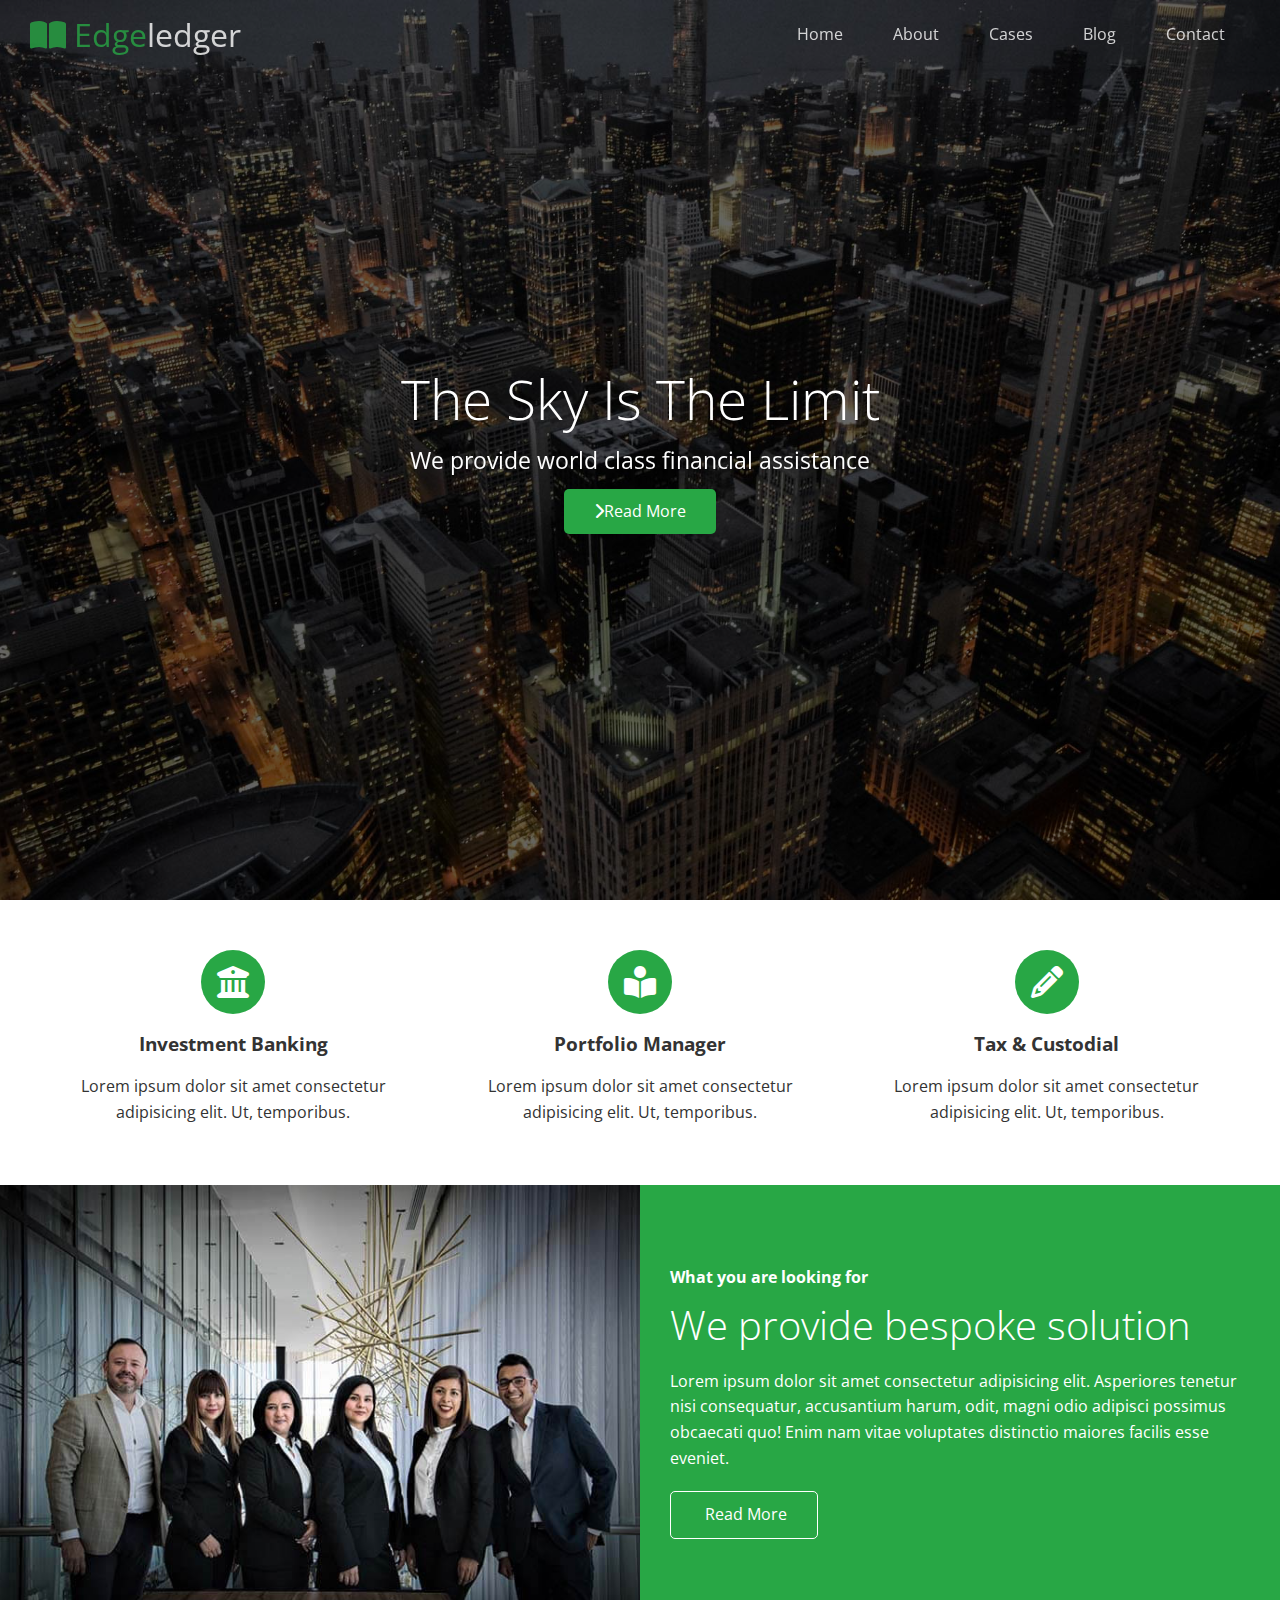
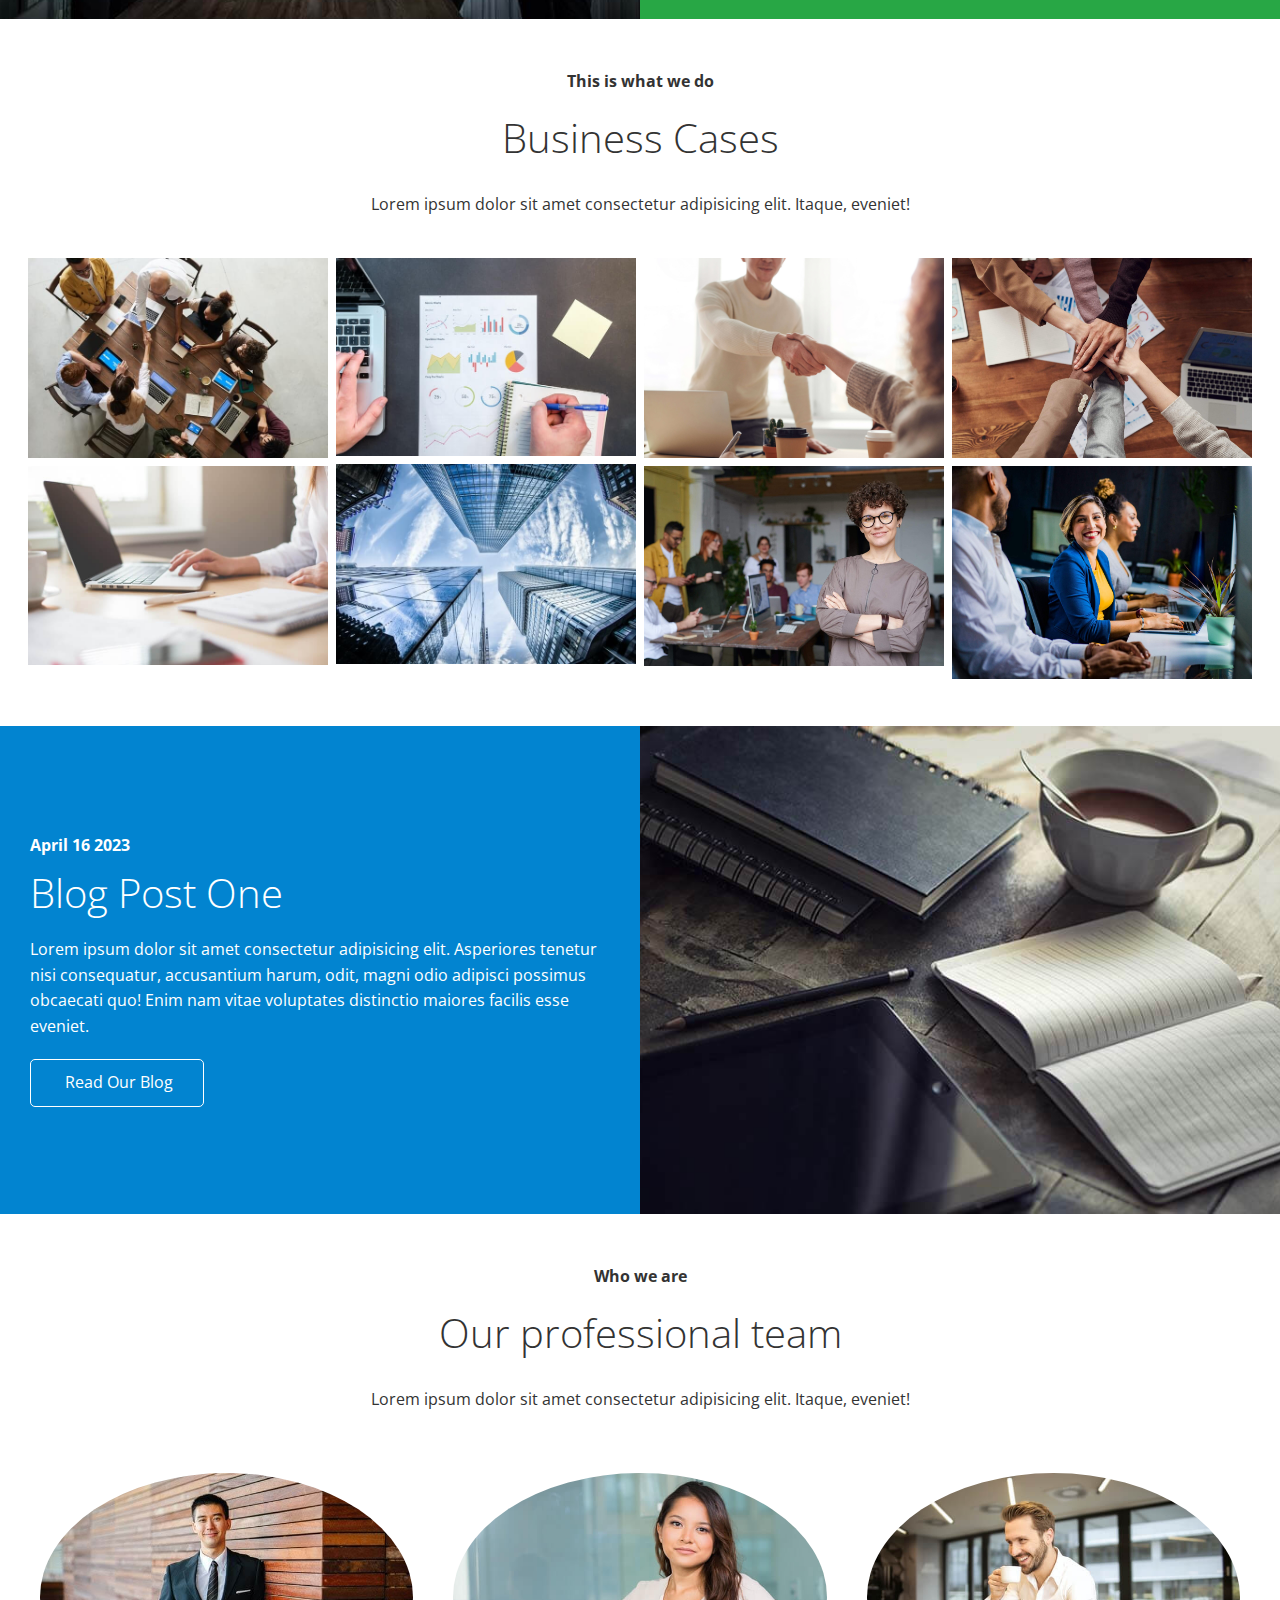
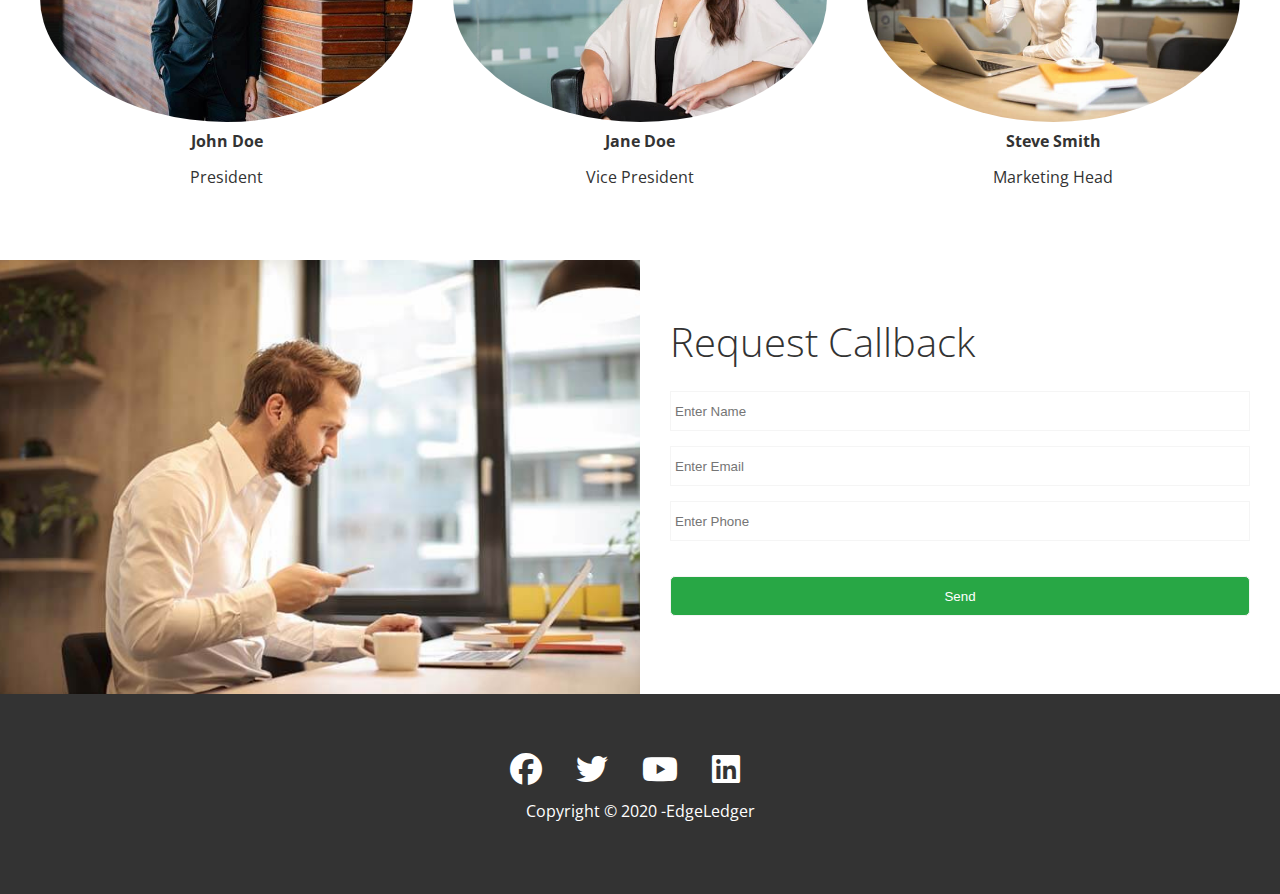
<file: index.html>
<!DOCTYPE html>
<html lang="en">

<head>
  <meta charset="UTF-8">
  <meta http-equiv="X-UA-Compatible" content="IE=edge">
  <meta name="viewport" content="width=device-width, initial-scale=1.0" />
  <link rel="shortcut icon" type="image/x-icon" href="/favicon.ico" />
  <link rel="stylesheet" href="https://cdnjs.cloudflare.com/ajax/libs/font-awesome/6.1.2/css/all.min.css"
    crossorigin="anonymous" referrerpolicy="no-referrer" />
  <link rel="stylesheet" href="css/lightbox.min.css" />
  <link rel="stylesheet" href="css/utilities.css" />
  <link rel="stylesheet" href="css/style.css" />
  <title>Welcome To Edgeledger</title>
</head>

<body id="home">
  <header class="hero">
    <div id="navbar" class="navbar top">
      <h1 class="logo">
        <span class="text-primary"><i class="fas fa-book-open"></i>
          Edge</span>ledger
      </h1>
      <nav>
        <ul>
          <li><a href="#home">Home</a></li>
          <li><a href="#about">About</a></li>
          <li><a href="#cases">Cases</a></li>
          <li><a href="#blog">Blog</a></li>
          <li><a href="#contact">Contact</a></li>
        </ul>
      </nav>
    </div>

    <div class="content">
      <h1>The Sky Is The Limit</h1>
      <p>We provide world class financial assistance</p>
      <a href="#about" class="btn"><i class="fas fa-chevron-right"></i>Read More</a>
    </div>
  </header>
  <!-- About: Icons -->
  <main>
    <section id="about" class="icons bg-light">
      <div class="flex-items">
        <div>
          <i class="fas fa-university fa-2x"></i>
          <div>
            <h3>Investment Banking</h3>
            <p>Lorem ipsum dolor sit amet consectetur
              adipisicing elit. Ut, temporibus.</p>
          </div>
        </div>
        <div>
          <i class="fas fa-book-reader fa-2x"></i>
          <div>
            <h3>Portfolio Manager</h3>
            <p>Lorem ipsum dolor sit amet consectetur
              adipisicing elit. Ut, temporibus.</p>
          </div>
        </div>
        <div>
          <i class="fas fa-pencil-alt fa-2x"></i>
          <div>
            <h3>Tax & Custodial</h3>
            <p>Lorem ipsum dolor sit amet consectetur
              adipisicing elit. Ut, temporibus.</p>
          </div>
        </div>
      </div>
    </section>

    <!-- About: Solutions -->
    <section class="solutions flex-columns">
      <div class="row">
        <div class="column">
          <div class="column-1">
            <img src="images/home/people.jpg" alt="">
          </div>
        </div>
        <div class="column">
          <div class="column-2 bg-primary">
            <h4>What you are looking for</h4>
            <h2>We provide bespoke solution</h2>
            <p>Lorem ipsum dolor sit amet consectetur adipisicing elit.
              Asperiores tenetur nisi consequatur, accusantium harum, odit,
              magni odio adipisci possimus obcaecati quo! Enim nam vitae
              voluptates distinctio maiores facilis esse eveniet.
            </p>
            <a href="" class="btn btn-outline">
              <i class="fas fa-chevron"></i>
              Read More
            </a>
          </div>
        </div>
      </div>
    </section>

    <!-- Cases  -->
    <section id="cases" class="cases flex-grid section-padding">
      <header class="section-header">
        <h4>This is what we do</h4>
        <h2>Business Cases</h2>
        <p>Lorem ipsum dolor sit amet consectetur adipisicing elit.
          Itaque, eveniet!</p>
      </header>
      <div class="row">
        <div class="column">
          <a href="images/cases/cases1.jpg" data-lightbox="cases" data-title="Lorem ipsum dolor sit amet consectetur adipisicing elit.
            Itaque, eveniet">
            <img src="images/cases/cases1.jpg" alt="" />
          </a>

          <a href="images/cases/cases2.jpg" data-lightbox="cases" data-title="Lorem ipsum dolor sit amet consectetur adipisicing elit.
            Itaque, eveniet">
            <img src="images/cases/cases2.jpg" alt="" />
          </a>

        </div>
        <div class="column">
          <a href="images/cases/cases3.jpg" data-lightbox="cases" data-title="Lorem ipsum dolor sit amet consectetur adipisicing elit.
            Itaque, eveniet">
            <img src="images/cases/cases3.jpg" alt="" />
          </a>

          <a href="images/cases/cases4.jpg" data-lightbox="cases" data-title="Lorem ipsum dolor sit amet consectetur adipisicing elit.
            Itaque, eveniet">
            <img src="images/cases/cases4.jpg" alt="" />
          </a>

        </div>
        <div class="column">
          <a href="images/cases/cases5.jpg" data-lightbox="cases" data-title="Lorem ipsum dolor sit amet consectetur adipisicing elit.
            Itaque, eveniet">
            <img src="images/cases/cases5.jpg" alt="" />
          </a>

          <a href="images/cases/cases6.jpg" data-lightbox="cases" data-title="Lorem ipsum dolor sit amet consectetur adipisicing elit.
            Itaque, eveniet">
            <img src="images/cases/cases6.jpg" alt="" />
          </a>

        </div>
        <div class="column">
          <a href="images/cases/cases7.jpg" data-lightbox="cases" data-title="Lorem ipsum dolor sit amet consectetur adipisicing elit.
            Itaque, eveniet">
            <img src="images/cases/cases7.jpg" alt="" />
          </a>

          <a href="images/cases/cases8.jpg" data-lightbox="cases" data-title="Lorem ipsum dolor sit amet consectetur adipisicing elit.
            Itaque, eveniet">
            <img src="images/cases/cases8.jpg" alt="" />
          </a>
        </div>
      </div>
    </section>

    <!-- Blog -->
    <section id="blog" class="blog flex-columns flex-reverse">
      <div class="row">
        <div class="column">
          <div class="column-1">
            <img src="images/home/blog.jpg" alt="">
          </div>
        </div>
        <div class="column">
          <div class="column-2 bg-secondary">
            <h4>April 16 2023</h4>
            <h2>Blog Post One</h2>
            <p>Lorem ipsum dolor sit amet consectetur adipisicing elit.
              Asperiores tenetur nisi consequatur, accusantium harum, odit,
              magni odio adipisci possimus obcaecati quo! Enim nam vitae
              voluptates distinctio maiores facilis esse eveniet.
            </p>
            <a href="blog.html" class="btn btn-outline">
              <i class="fas fa-chevron"></i>
              Read Our Blog
            </a>
          </div>
        </div>
      </div>
    </section>
    <!-- Team -->
    <section id="team" class="team  section-padding">
      <header class="section-header">
        <h4>Who we are</h4>
        <h2>Our professional team</h2>
        <p>Lorem ipsum dolor sit amet consectetur adipisicing elit.
          Itaque, eveniet!</p>
      </header>
      <div class="flex-items">
        <div>
          <img src="images/team/person1.jpg" alt="">
          <h4>John Doe</h4>
          <p>President</p>
        </div>
        <div>
          <img src="images/team/person2.jpg" alt="">
          <h4>Jane Doe</h4>
          <p>Vice President</p>
        </div>
        <div>
          <img src="images/team/person3.jpg" alt="">
          <h4>Steve Smith</h4>
          <p>Marketing Head</p>
        </div>
      </div>
      </div>
    </section>

    <!-- Contact -->
    <section id="contact" class="contact flex-columns">
      <div class="row">
        <div class="column">
          <div class="column-1">
            <img src="images/home/contact.jpg" alt="">
          </div>
        </div>
        <div class="column">
          <div class="column-2 bg-light">
            <h2>Request Callback</h2>
            <form action="" class="callback-form">
              <div class="form-control">
                <label for="name"></label>
                <input type="text" name="name" id="name" placeholder="Enter Name">
              </div>
              <div class="form-control">
                <label for="email"></label>
                <input type="email" name="email" id="email" placeholder="Enter Email">
              </div>
              <div class="form-control">
                <label for="phone"></label>
                <input type="phone" name="phone" id="phone" placeholder="Enter Phone">
              </div>
              <input type="submit" value="Send" id="submit" class="btn">
            </form>
          </div>
        </div>
      </div>
    </section>
  </main>
  <footer class="footer bg-dark">
    <div class="social">
      <a href="#"><i class="fab fa-facebook fa-2x"></i></a>
      <a href="#"><i class="fab fa-twitter fa-2x "></i></a>
      <a href="#"><i class="fab fa-youtube fa-2x"></i></a>
      <a href="#"><i class="fab fa-linkedin fa-2x"></i></a>
    </div>
    <p>Copyright &copy; 2020 -EdgeLedger </p>
  </footer>

  <script src="https://code.jquery.com/jquery-3.6.1.min.js"
    integrity="sha256-o88AwQnZB+VDvE9tvIXrMQaPlFFSUTR+nldQm1LuPXQ=" crossorigin="anonymous">
    </script>

  <script src="js/lightbox.min.js"></script>

  <script>
    const navbar = document.getElementById("navbar");
    let scrolled = false;

    window.onscroll = function () {
      if (window.pageYOffset > 100) {
        navbar.classList.remove("top");
        if (!scrolled) {
          navbar.style.transform = "translateY(-70px)";
        }
        setTimeout(function () {
          navbar.style.transform = "translateY(0)";
          scrolled = true;
        }, 200);
      } else {
        navbar.classList.add("top");
        scrolled = false;
      }
    };

    // Smooth Scrolling
    $("#navbar a, .btn").on('click', function (e) {
      if (this.hash != "") {
        e.preventDefault();

        const hash = this.hash;

        $('html, body').animate(
          {
            scrollTop: $(hash).offset().top - 100,
          },
          800

        );
      }
    });

  </script>
</body>

</html>
</file>
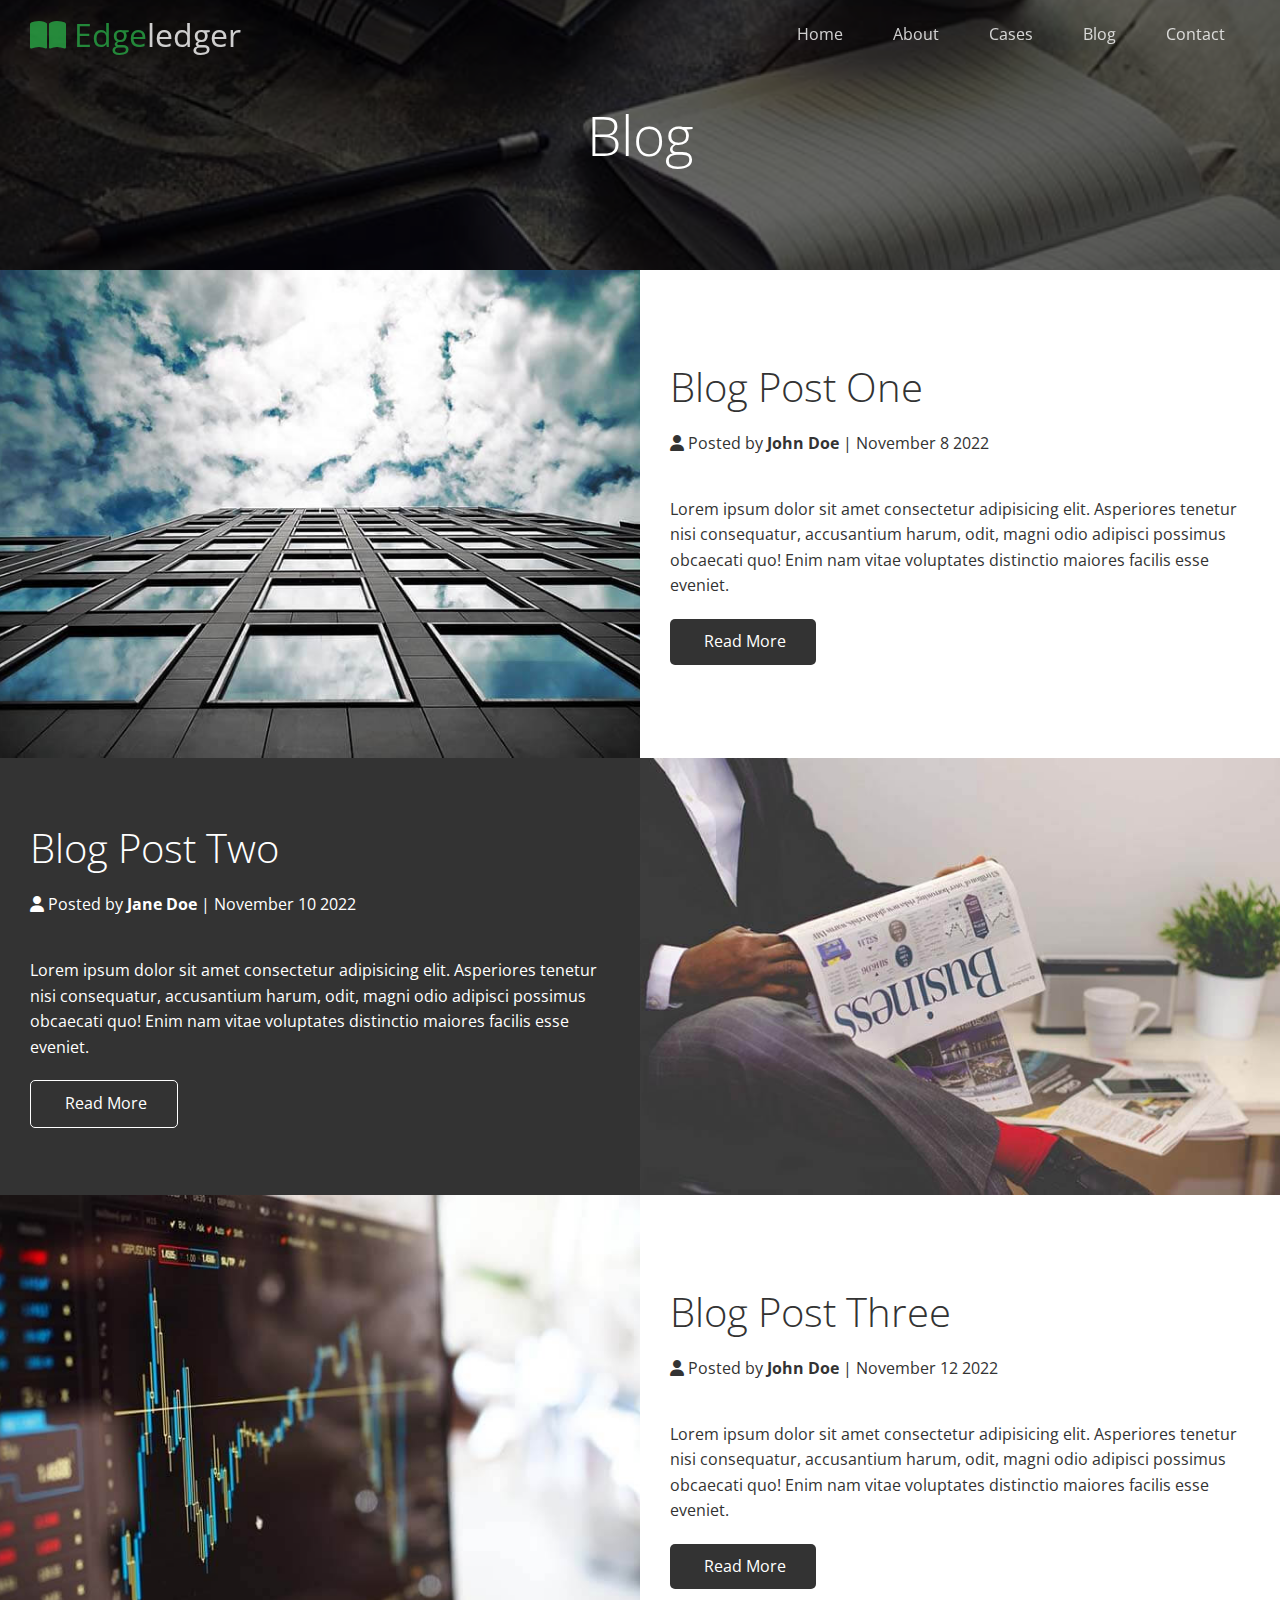
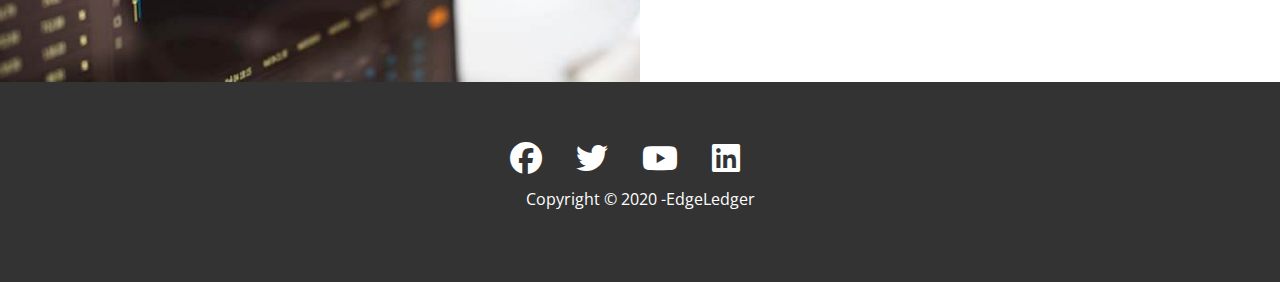
<file: blog.html>
<!DOCTYPE html>
<html lang="en">

<head>
  <meta charset="UTF-8">
  <meta http-equiv="X-UA-Compatible" content="IE=edge">
  <meta name="viewport" content="width=device-width, initial-scale=1.0">
  <link rel="stylesheet" href="https://cdnjs.cloudflare.com/ajax/libs/font-awesome/6.1.2/css/all.min.css"
    crossorigin="anonymous" referrerpolicy="no-referrer" />
  <link rel="stylesheet" href="css/utilities.css">
  <link rel="stylesheet" href="css/style.css">
  <title>Read Our Blog</title>
</head>

<body id="home">
  <header class="hero blog">
    <div id="navbar" class="navbar top">
      <h1 class="logo">
        <span class="text-primary"><i class="fas fa-book-open"></i>
          Edge</span>ledger
      </h1>
      <nav>
        <ul>
          <li><a href="index.html">Home</a></li>
          <li><a href="index.html#about">About</a></li>
          <li><a href="index.html#cases">Cases</a></li>
          <li><a href="index.html#blog">Blog</a></li>
          <li><a href="index.html#contact">Contact</a></li>
        </ul>
      </nav>
    </div>

    <div class="content">
      <h1>Blog</h1>


    </div>
  </header>

  <main>

    <article class="flex-columns">
      <div class="row">
        <div class="column">
          <div class="column-1">
            <img src="images/blogs/blog1.jpg" alt="">
          </div>
        </div>
        <div class="column">
          <div class="column-2 bg-light">
            <h2>Blog Post One </h2>
            <p class="meta">
              <i class="fas fa-user"></i> Posted by <strong>John
                Doe</strong> | November 8 2022
            </p>
            <p>Lorem ipsum dolor sit amet consectetur adipisicing elit.
              Asperiores tenetur nisi consequatur, accusantium harum, odit,
              magni odio adipisci possimus obcaecati quo! Enim nam vitae
              voluptates distinctio maiores facilis esse eveniet.
            </p>
            <a href="post.html" class="btn btn-dark">
              <i class="fas fa-chevron"></i>
              Read More
            </a>
          </div>
        </div>
      </div>
    </article>

    <article class="flex-columns flex-reverse">
      <div class="row">
        <div class="column">
          <div class="column-1">
            <img src="images/blogs/blog2.jpg" alt="">
          </div>
        </div>
        <div class="column">
          <div class="column-2 bg-dark">
            <h2>Blog Post Two </h2>
            <p class="meta">
              <i class="fas fa-user"></i> Posted by <strong>Jane
                Doe</strong> | November 10 2022
            </p>
            <p>Lorem ipsum dolor sit amet consectetur adipisicing elit.
              Asperiores tenetur nisi consequatur, accusantium harum, odit,
              magni odio adipisci possimus obcaecati quo! Enim nam vitae
              voluptates distinctio maiores facilis esse eveniet.
            </p>
            <a href="post.html" class="btn btn-outline">
              <i class="fas fa-chevron"></i>
              Read More
            </a>
          </div>
        </div>
      </div>
    </article>

    <article class="flex-columns">
      <div class="row">
        <div class="column">
          <div class="column-1">
            <img src="images/blogs/blog3.jpg" alt="">
          </div>
        </div>
        <div class="column">
          <div class="column-2 bg-light">
            <h2>Blog Post Three </h2>
            <p class="meta">
              <i class="fas fa-user"></i> Posted by <strong>John
                Doe</strong> | November 12 2022
            </p>
            <p>Lorem ipsum dolor sit amet consectetur adipisicing elit.
              Asperiores tenetur nisi consequatur, accusantium harum, odit,
              magni odio adipisci possimus obcaecati quo! Enim nam vitae
              voluptates distinctio maiores facilis esse eveniet.
            </p>
            <a href="post.html" class="btn btn-dark">
              <i class="fas fa-chevron"></i>
              Read More
            </a>
          </div>
        </div>
      </div>
    </article>

  </main>

  <footer class="footer bg-dark">
    <div class="social">
      <a href="#"><i class="fab fa-facebook fa-2x"></i></a>
      <a href="#"><i class="fab fa-twitter fa-2x "></i></a>
      <a href="#"><i class="fab fa-youtube fa-2x"></i></a>
      <a href="#"><i class="fab fa-linkedin fa-2x"></i></a>
    </div>
    <p>Copyright &copy; 2020 -EdgeLedger </p>
  </footer>
  <script>

    const navbar = document.getElementById("navbar");
    let scrolled = false;

    window.onscroll = function () {
      if (window.pageYOffset > 100) {
        navbar.classList.remove("top");
        if (!scrolled) {
          navbar.style.transform = "translateY(-70px)";
        }
        setTimeout(function () {
          navbar.style.transform = "translateY(0)";
          scrolled = true;
        }, 200);
      } else {
        navbar.classList.add("top");
        scrolled = false;
      }
    };

  </script>

</body>

</html>
</file>
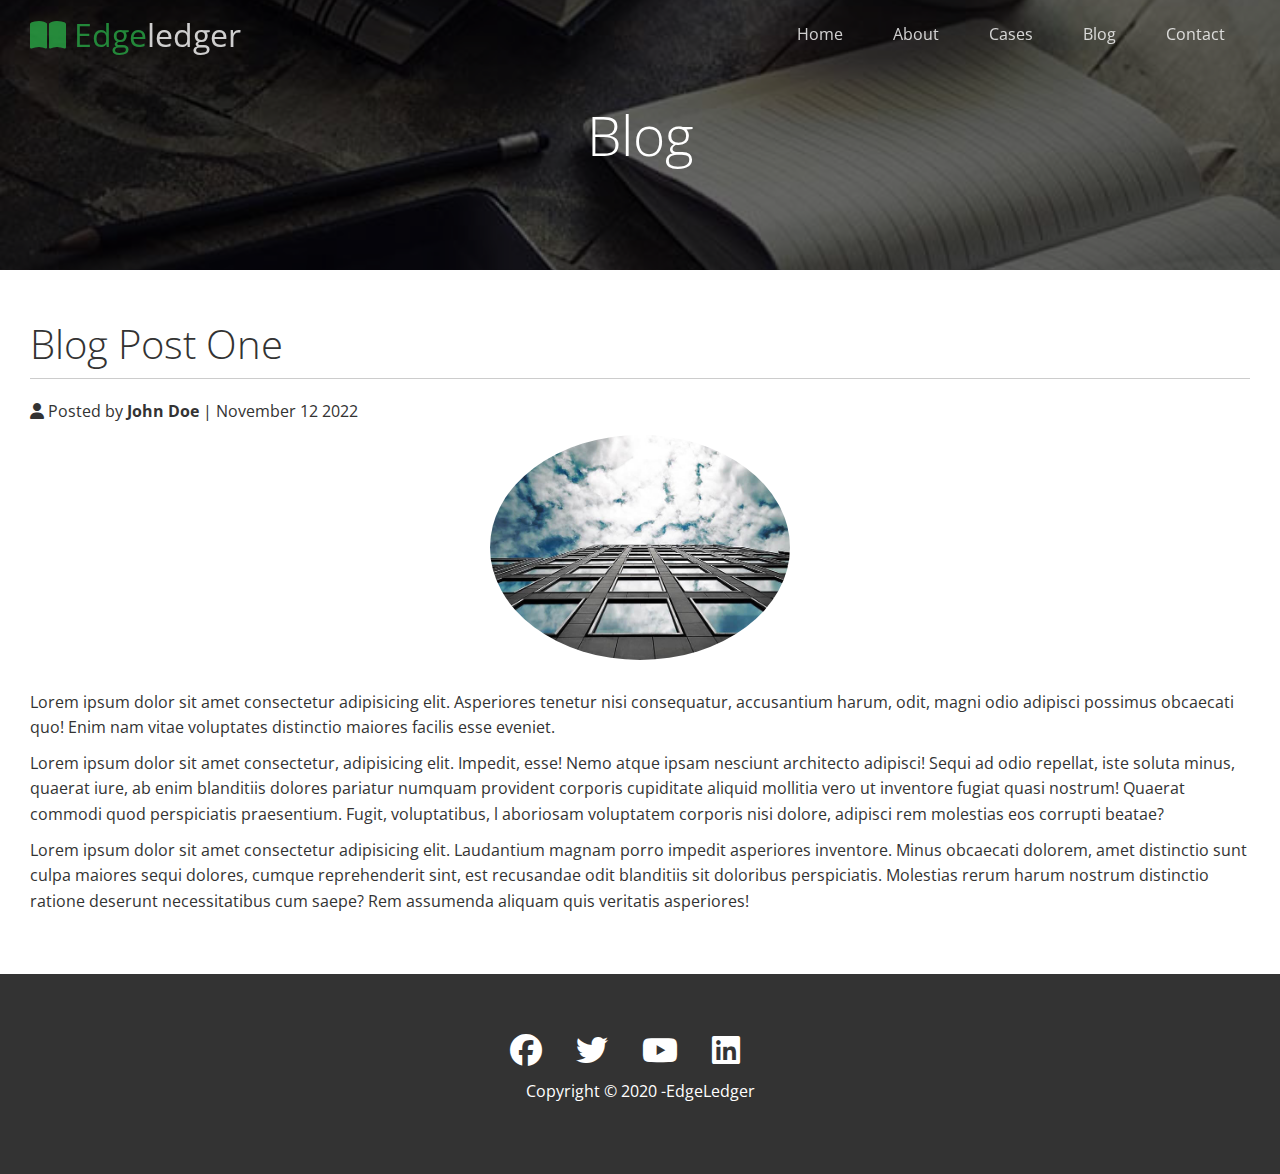
<file: post.html>
<!DOCTYPE html>
<html lang="en">

<head>
  <meta charset="UTF-8">
  <meta http-equiv="X-UA-Compatible" content="IE=edge">
  <meta name="viewport" content="width=device-width, initial-scale=1.0">
  <link rel="stylesheet" href="https://cdnjs.cloudflare.com/ajax/libs/font-awesome/6.1.2/css/all.min.css"
    crossorigin="anonymous" referrerpolicy="no-referrer" />
  <link rel="stylesheet" href="css/utilities.css">
  <link rel="stylesheet" href="css/style.css">
  <title>Post One</title>
</head>

<body id="home">
  <header class="hero blog">
    <div id="navbar" class="navbar top">
      <h1 class="logo">
        <span class="text-primary"><i class="fas fa-book-open"></i>
          Edge</span>ledger
      </h1>
      <nav>
        <ul>
          <li><a href="index.html">Home</a></li>
          <li><a href="index.html#about">About</a></li>
          <li><a href="index.html#cases">Cases</a></li>
          <li><a href="index.html#blog">Blog</a></li>
          <li><a href="index.html#contact">Contact</a></li>
        </ul>
      </nav>
    </div>

    <div class="content">
      <h1>Blog</h1>
    </div>
  </header>

  <main>

    <section class="post">
      <h2>Blog Post One</h2>
      <p class="meta">
        <i class="fas fa-user"></i> Posted by <strong>John
          Doe</strong> | November 12 2022
      </p>
      <img src="images/blogs/blog1.jpg" alt="">
      <p>Lorem ipsum dolor sit amet consectetur adipisicing elit.
        Asperiores tenetur nisi consequatur, accusantium harum, odit,
        magni odio adipisci possimus obcaecati quo! Enim nam vitae
        voluptates distinctio maiores facilis esse eveniet.
      </p>
      <p>
        Lorem ipsum dolor sit amet consectetur, adipisicing elit. Impedit,
        esse! Nemo atque ipsam nesciunt architecto adipisci! Sequi ad odio repellat,
        iste soluta minus, quaerat iure, ab enim blanditiis dolores pariatur numquam
        provident corporis cupiditate aliquid mollitia vero ut inventore fugiat quasi
        nostrum! Quaerat commodi quod perspiciatis praesentium. Fugit, voluptatibus, l
        aboriosam voluptatem corporis nisi dolore, adipisci rem molestias eos corrupti
        beatae?
      </p>
      <p>
        Lorem ipsum dolor sit amet consectetur adipisicing elit. Laudantium magnam porro
        impedit asperiores inventore. Minus obcaecati dolorem, amet distinctio sunt culpa
        maiores sequi dolores, cumque reprehenderit sint, est recusandae odit blanditiis
        sit doloribus perspiciatis. Molestias rerum harum nostrum distinctio ratione
        deserunt necessitatibus cum saepe? Rem assumenda aliquam quis veritatis
        asperiores!
      </p>
    </section>

  </main>

  <footer class="footer bg-dark">
    <div class="social">
      <a href="#"><i class="fab fa-facebook fa-2x"></i></a>
      <a href="#"><i class="fab fa-twitter fa-2x "></i></a>
      <a href="#"><i class="fab fa-youtube fa-2x"></i></a>
      <a href="#"><i class="fab fa-linkedin fa-2x"></i></a>
    </div>
    <p>Copyright &copy; 2020 -EdgeLedger </p>
  </footer>

  <script>

    const navbar = document.getElementById("navbar");
    let scrolled = false;

    window.onscroll = function () {
      if (window.pageYOffset > 100) {
        navbar.classList.remove("top");
        if (!scrolled) {
          navbar.style.transform = "translateY(-70px)";
        }
        setTimeout(function () {
          navbar.style.transform = "translateY(0)";
          scrolled = true;
        }, 200);
      } else {
        navbar.classList.add("top");
        scrolled = false;
      }
    };

  </script>

</body>

</html>
</file>
<file: css/utilities.css>
/* Text Styles */

.text-primary {
  color: #28a745;
}

.text-secondary {
  color: #0284d0;
}

/* Button */

.btn {
  cursor: pointer;
  display: inline-block;
  padding: 10px 30px;
  color: #fff;
  background-color: #28a745;
  border: none;
  border-radius: 5px;
}

.btn:hover {
  opacity: 0.9;
}

.btn-primary, .bg-primary {
  background: #28a745;
  color: #fff;
}

.btn-secondary, .bg-secondary {
  background: #0284d0;
  color: #fff;
}

.btn-dark, .bg-dark {
  background: #333;
  color: #fff;
}

.btn-light .bg-light {
  background: #f4f4f4;
  color: #333;
}

.btn-outline {
  background: transparent;
  border: 1px solid #fff;
}
.hero:before {
  content: "";
  position: absolute;
  top: 0;
  width: 100%;
  height: 100%;
  background: rgba(0,0,0,0.6);
}

.hero * {
  z-index: 10;
}

/* Flex Items */

.flex-items {
  display: flex;
  text-align: center;
  justify-content: center;
  text-align: center;
  height: 100%;
}

.flex-items > div {
  padding: 20px;
}

/* Flex Columns */

.flex-columns.flex-reverse .row {
  flex-direction: row-reverse;
}

.flex-columns .row {
  display: flex;
  flex-direction: row;
  flex-wrap: wrap;
  width: 100%;
}

.flex-columns .column {
  display: flex;
  flex-direction: column;
  flex-basis: 100%;
  flex: 1;
}

.flex-columns .column .column-1,
.flex-columns .column .column-2 {
  height: 100%;
}

.flex-columns img {
  width: 100%;
  height: 100%;
  object-fit: cover;
}

.flex-columns .column-2 {
  display: flex;
  flex-direction: column;
  align-items: flex-start;
  justify-content: center;
  padding: 30px;
}

.flex-columns h2 {
  font-size: 40px;
  font-weight: 100;
}

.flex-columns h4 {
  margin-bottom: 10px;
}

.flex-columns p {
  margin: 20px 0;
}

/* Section Header */
.section-header {
  padding: 30px;
  display: flex;
  flex-direction: column;
  align-items: center;
  justify-content: center;
  text-align: center;
}

.section-header h2 {
  font-size: 40px;
  margin: 20px 0;
}

.section-padding {
  padding: 20px 20px 40px;
}

/* Felx Grid */
.flex-grid .row {
  display: flex;
  flex-wrap: wrap;
  padding: 0 4px;
}

.flex-grid .column {
  flex: 25%;
  max-width: 25%;
  padding: 0 4px;
}
</file>
<file: css/style.css>
@import url('https://fonts.googleapis.com/css2?family=Open+Sans:wght@300;400&family=Roboto&display=swap');

* {
  box-sizing: border-box;
  padding: 0;
  margin: 0;
}

body {
  font-family: "Open Sans", sans-serif;
  background: #fff;
  color: #333;
  line-height: 1.6;
}

ul {
  list-style: none;
}

a {
  color: #3333;
  text-decoration: none;
}

h1,
h2 {
  font-weight: 300;
  line-height: 1.2;
}

p {
  margin: 10px 0;
}

img {
  width: 100%;
}

/* Navbar */

.navbar {
  display: flex;
  align-items: center;
  justify-content: space-between;
  background-color: #333;
  color: #fff;
  opacity: 0.8;
  width: 100%;
  height: 70px;
  position: fixed;
  top: 0px;
  padding: 0 30px;
  transition: 0.5s;
}

.navbar.top {
  background: transparent;
}


.navbar a {
  color: #fff;
  padding: 10px 20px;
  margin: 0 5px;
}

.navbar a:hover {
  border-bottom: #28a745 2px solid;
}

.navbar ul {
  display: flex;
}

.navbar .logo {
  font-weight: 400;
}

/* Header */

.hero {
  background: url('../images/home/showcase.jpg') no-repeat center center/cover;
  height: 100vh;
  position: relative;
  color: #fff;
}

.hero.blog {
  background: url('../images/home/blog.jpg') no-repeat center center/cover;
  height: 30vh;
}

.hero .content {
  display: flex;
  flex-direction: column;
  align-items: center;
  justify-content: center;
  text-align: center;
  height: 100%;
  padding: 0 20px;
}

.hero .content h1 {
  font-size: 55px;
}

.hero .content p {
  font-size: 23px;
  max-width: 600px;
  margin: 20px 0 30;
}

/* Icons */

.icons {
  padding: 30px;
}

.icons h3 {
  font-weight: bold;
  margin-bottom: 15px;
}

.icons i {
  background-color: #28a745;
  color: #fff;
  padding: 1rem;
  border-radius: 50%;
  margin-bottom: 15px;
}


.cases img:hover {
  opacity: 0.7;
}

.team img {
  border-radius: 50%;
}

/* Callback Form */

.callback-form {
  width: 100%;
  padding: 20px 0;
}

.callback-form label {
  display: block;
  margin-bottom: 5px;
}

.callback-form .form-control {
  margin-bottom: 15px;
}

.callback-form input {
  width: 100%;
  padding: 4px;
  height: 40px;
  border: #f5f5f5 1px solid;
}

.callback-form input:focus {
  outline-color: #28a745;
}

.callback-form .btn {
  padding: 12px 0;
  margin-top: 20px;
}

/* Post */

.post {
  padding: 50px 30px;
}

.post h2 {
  font-size: 40px;
  margin-bottom: 20px;
  padding-bottom: 10px;
  border-bottom: #ccc solid 1px;
}

.post meta {
  margin-bottom: 30px;
}

.post img {
  width: 300px;
  border-radius: 50%;
  display: block;
  margin: 0 auto 30px;
}

/* Footer */

.footer {
  display: flex;
  flex-direction: column;
  align-items: center;
  justify-content: center;
  text-align: center;
  height: 200px;
}

.footer a {
  color: #fff;
}

.footer a:hover {
  color: #28a745;
}

.footer .social>* {
  margin-right: 30px;
}

/* Mobile */

@media(max-width: 768px) {
  .navbar {
    flex-direction: column;
    height: 120px;
    padding: 20px;
  }

  .navbar a {
    padding: 10px 10px;
    margin: 0 3px;
  }

  .flex-items {
    flex-direction: column;
  }

  .flex-columns .column,
  .flex-grid .column {
    flex: 100%;
    max-width: 100%;
  }

  .team img {
    width: 70%;
  }
}
</file>
